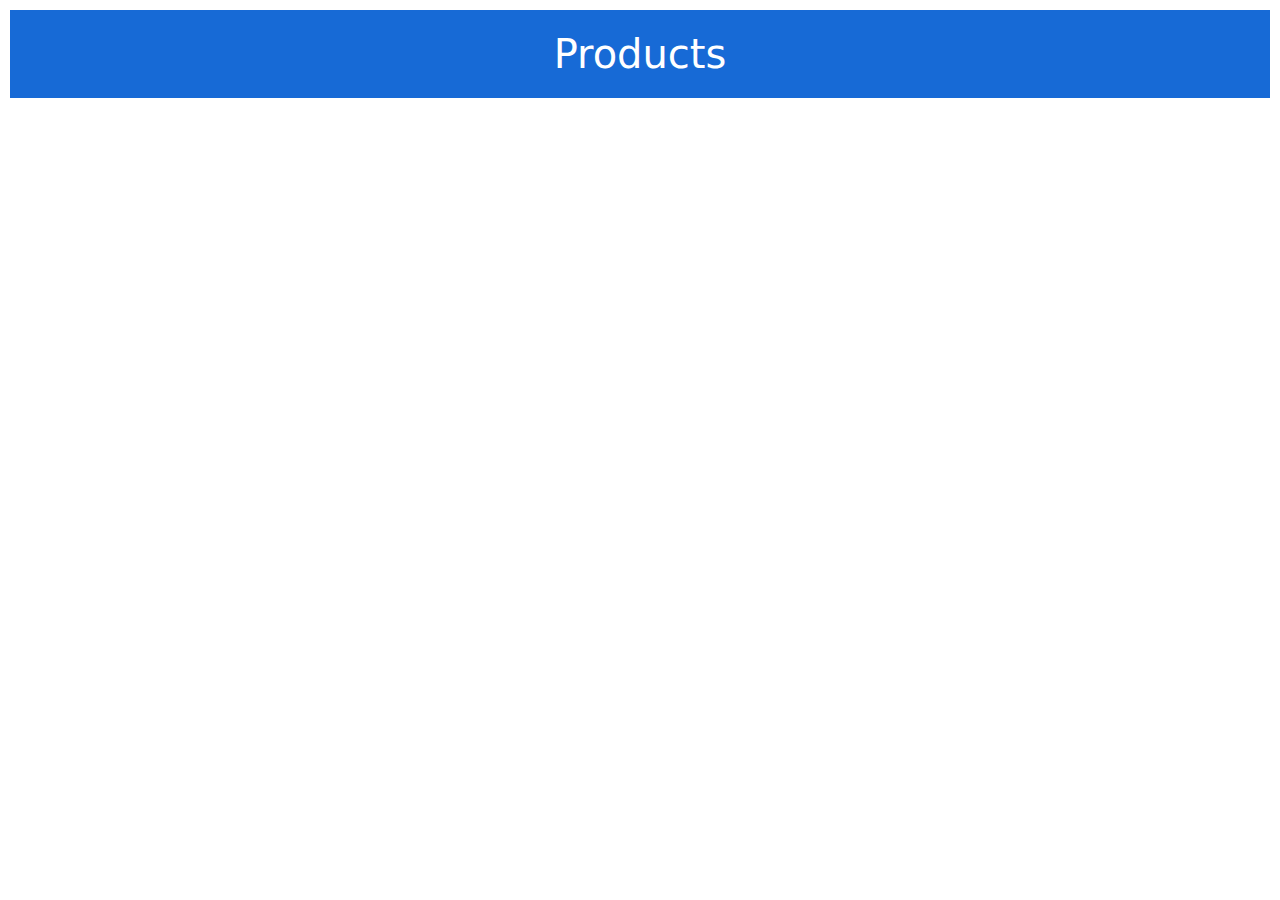
<file: API Application/index.html>
<!DOCTYPE html>
<html lang="en">
<head>
    <meta charset="UTF-8">
    <meta name="viewport" content="width=device-width, initial-scale=1.0">
    <link rel="stylesheet" href="./assets/css/bootstrap.min.css">
    <link rel="stylesheet" href="./assets/css/index.css">
   
    <title>Document</title>
</head>
<body>
    <h1>Products</h1>
    
    <div id="demo" class="container ">
        
    </div>
    <script src="./assets/js/bootstrap.min.js"></script>
    <script type="module"  src="./assets/js/index.js" ></script>
</body>
</html>
</file>
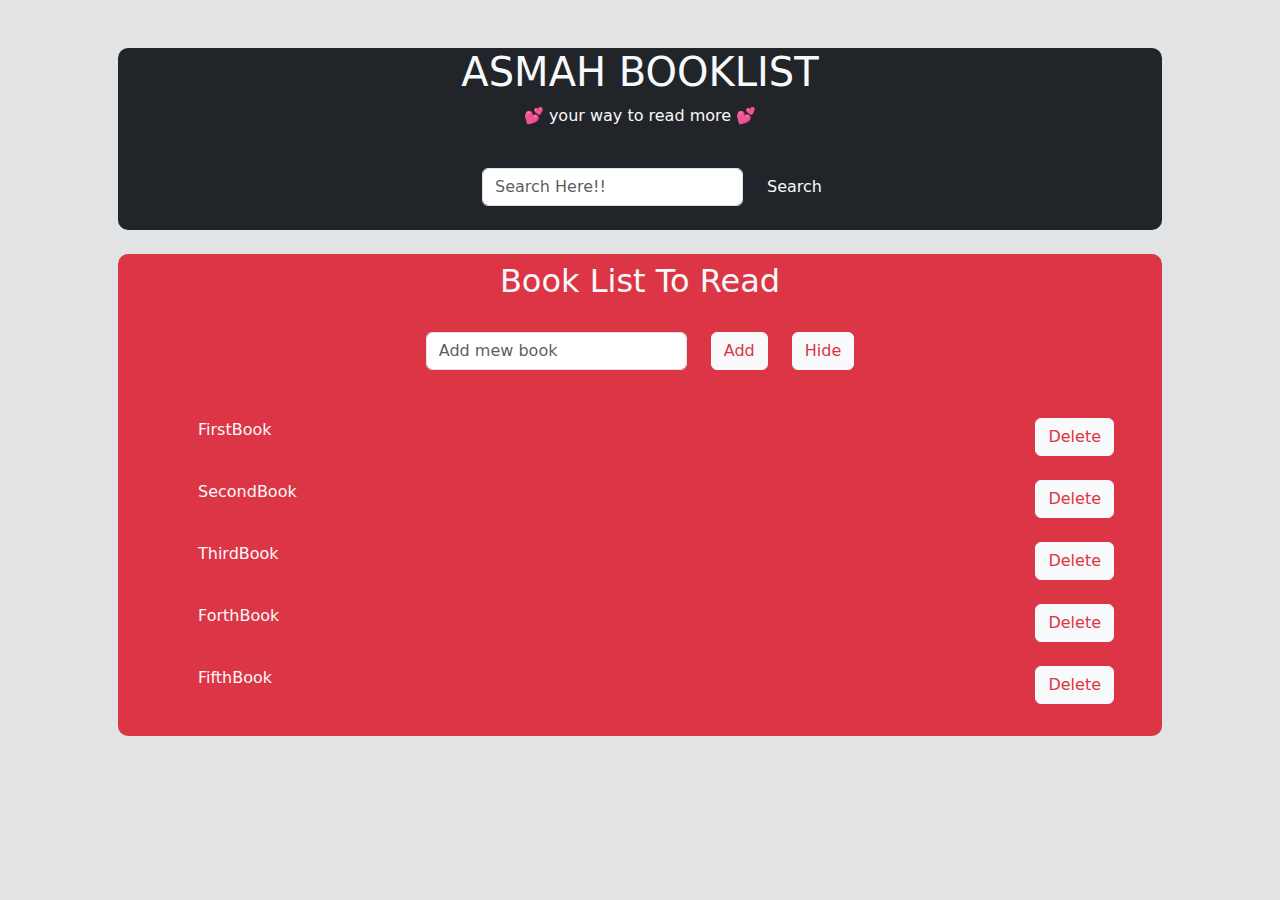
<file: BookApp/index.html>
<!DOCTYPE html>
<html lang="en">

<head>
    <meta charset="UTF-8">
    <meta name="viewport" content="width=device-width, initial-scale=1.0">
    <link rel="stylesheet" href="./assets/css/bootstrap.min.css">
    <link rel="stylesheet" href="./assets/css/index.css">
    <title>BookApp</title>
</head>

<body class="bg-secondary-subtle">
    <div class="container my-5 text-light px-5">
        <div class=" d-flex flex-column bg-dark align-content-center box justify-content-center">
            <h1 class="text-uppercase"> Asmah BookList</h1>
            <p>💕 your way to read more 💕</p>
            <div class="d-flex align-items-center justify-content-center">
                <input type="text" id="search" placeholder="Search Here!!" class="form-control w-25 m-4">
                <label for="search" class="form-lable">Search</label>
            </div>
        </div>

        <div class="bg-danger box my-4 py-2">
            <h2>Book List To Read</h2>
            <div class="d-flex align-items-center justify-content-center">
                <input type="text" id="bookname" class="form-control w-25 m-4" placeholder="Add mew book">
                <span id="add" class="btn btn-light text-danger">Add</span>
                <button id="hide" class="btn btn-light text-danger mx-4">Hide</button>
            </div>

            <ul id="booklist" class=" mx-5">
                <li class="my-4">
                    <span>FirstBook</span>
                    <button class="btn btn-light text-danger dlt">Delete</button>
                </li>
                <li class="my-4">
                    <span>SecondBook</span>
                    <button class="btn btn-light text-danger dlt">Delete</button>
                </li>
                <li class="my-4">
                    <span>ThirdBook</span>
                    <button class="btn btn-light text-danger dlt">Delete</button>
                </li>
                <li class="my-4">
                    <span>ForthBook</span>
                    <button class="btn btn-light text-danger dlt">Delete</button>
                </li>
                <li class="my-4">
                    <span>FifthBook </span>
                    <button class="btn btn-light text-danger dlt">Delete</button>
                </li>
            </ul>
        </div>
    </div>

    <script src="./assets/js/bootstrap.min.js"></script>
    <script src="./assets/js/index.js"></script>
</body>

</html>
</file>
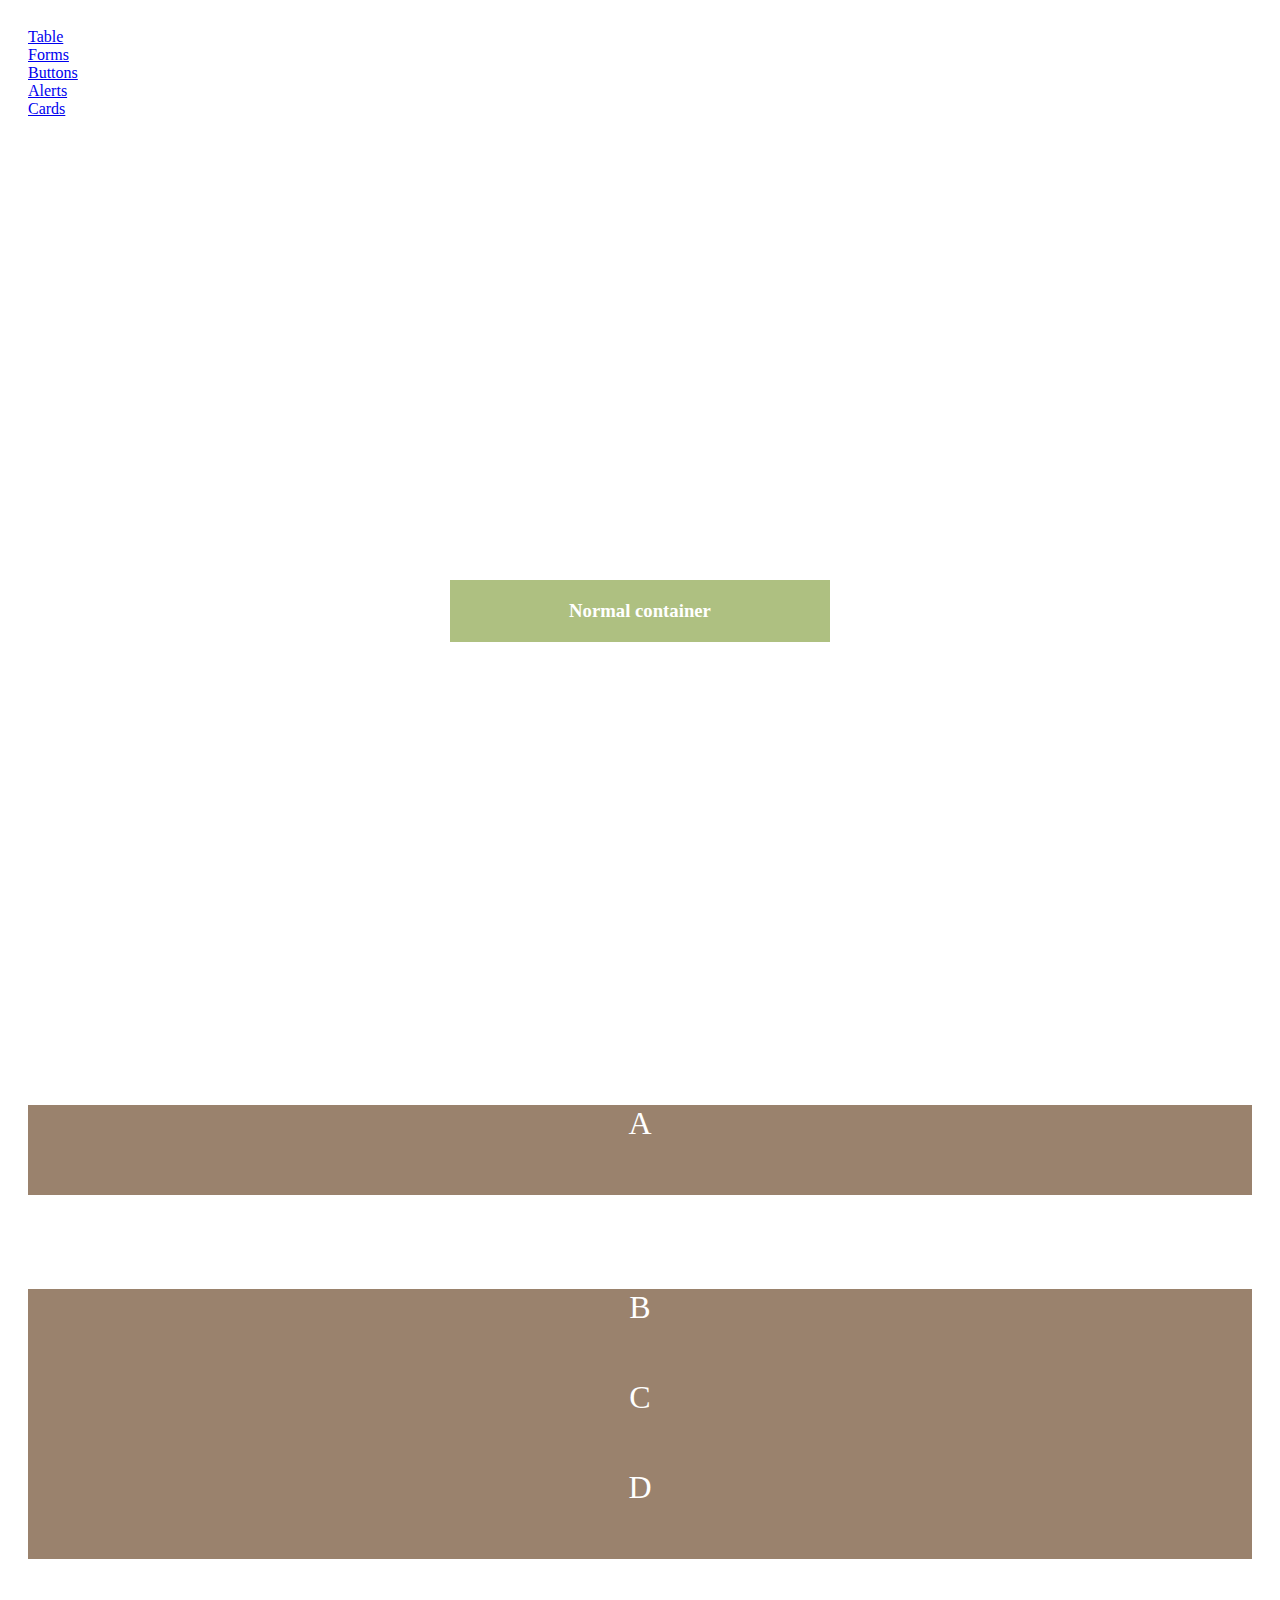
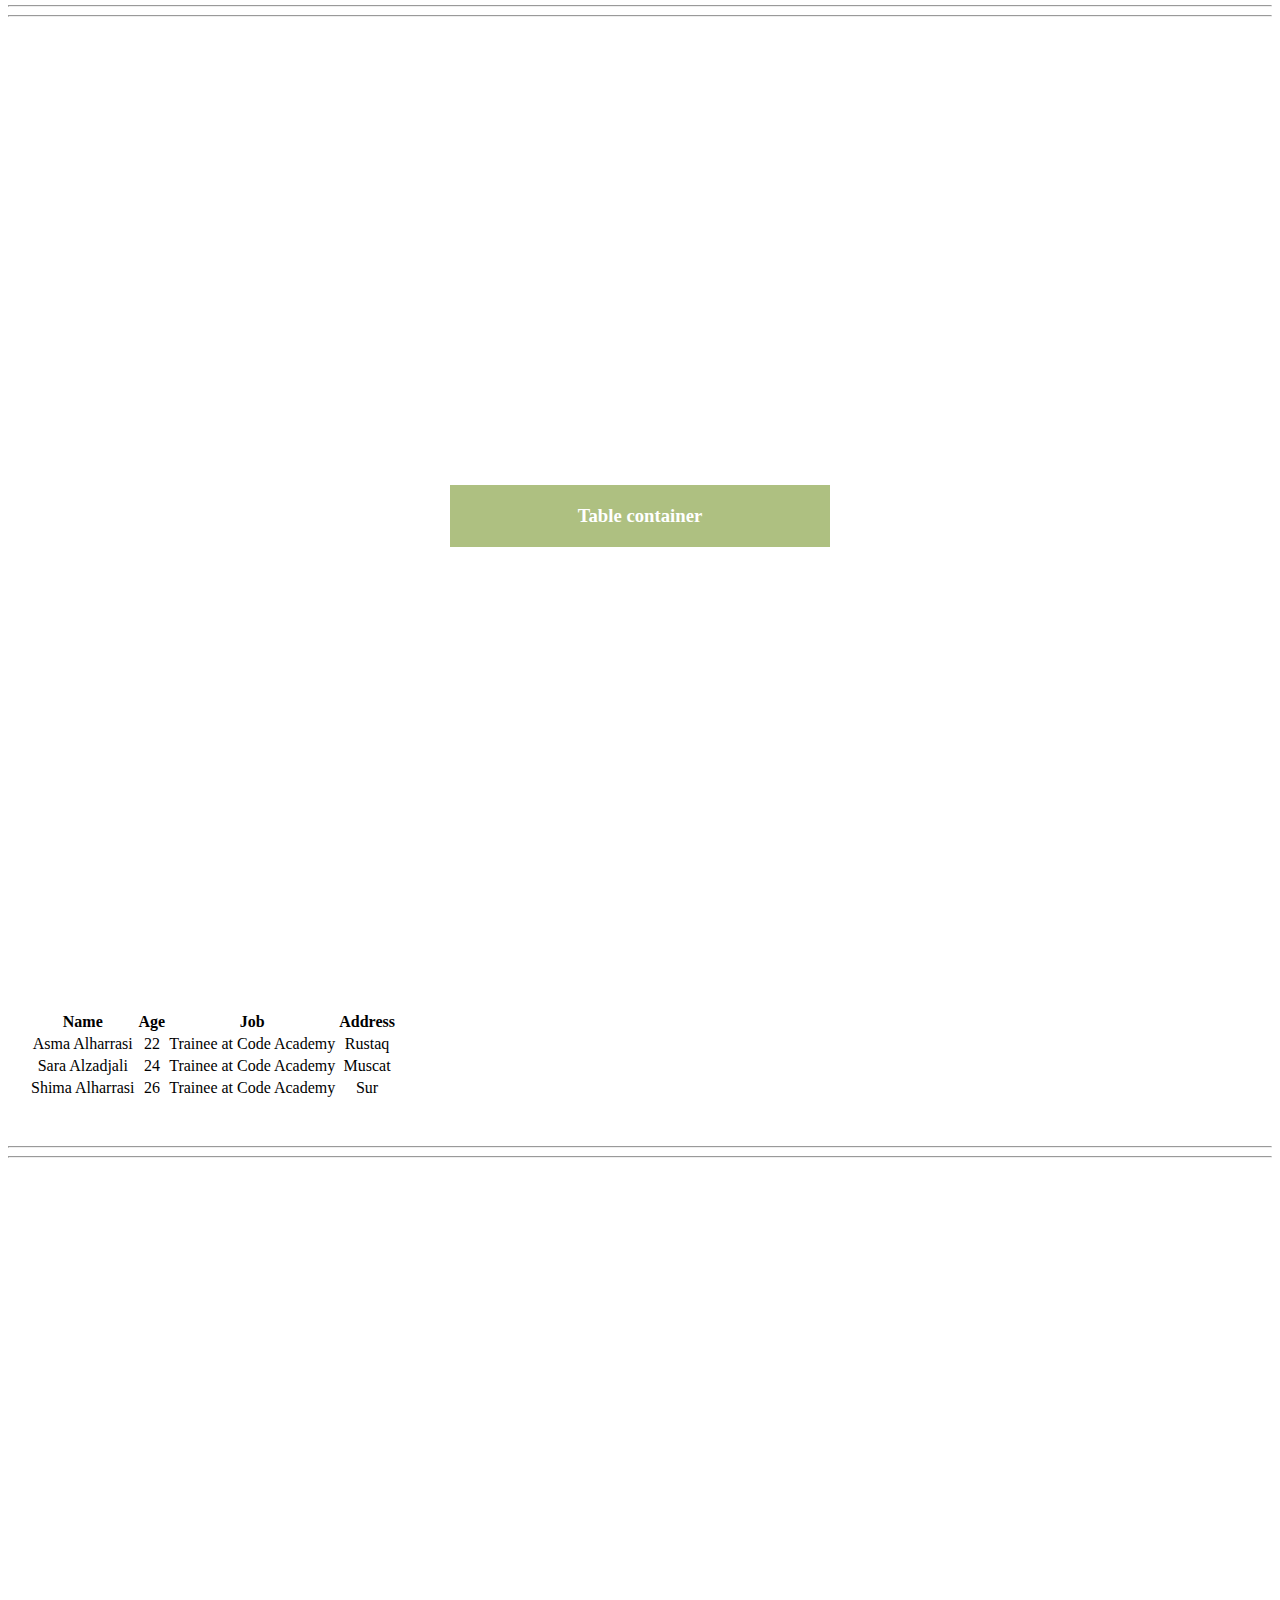
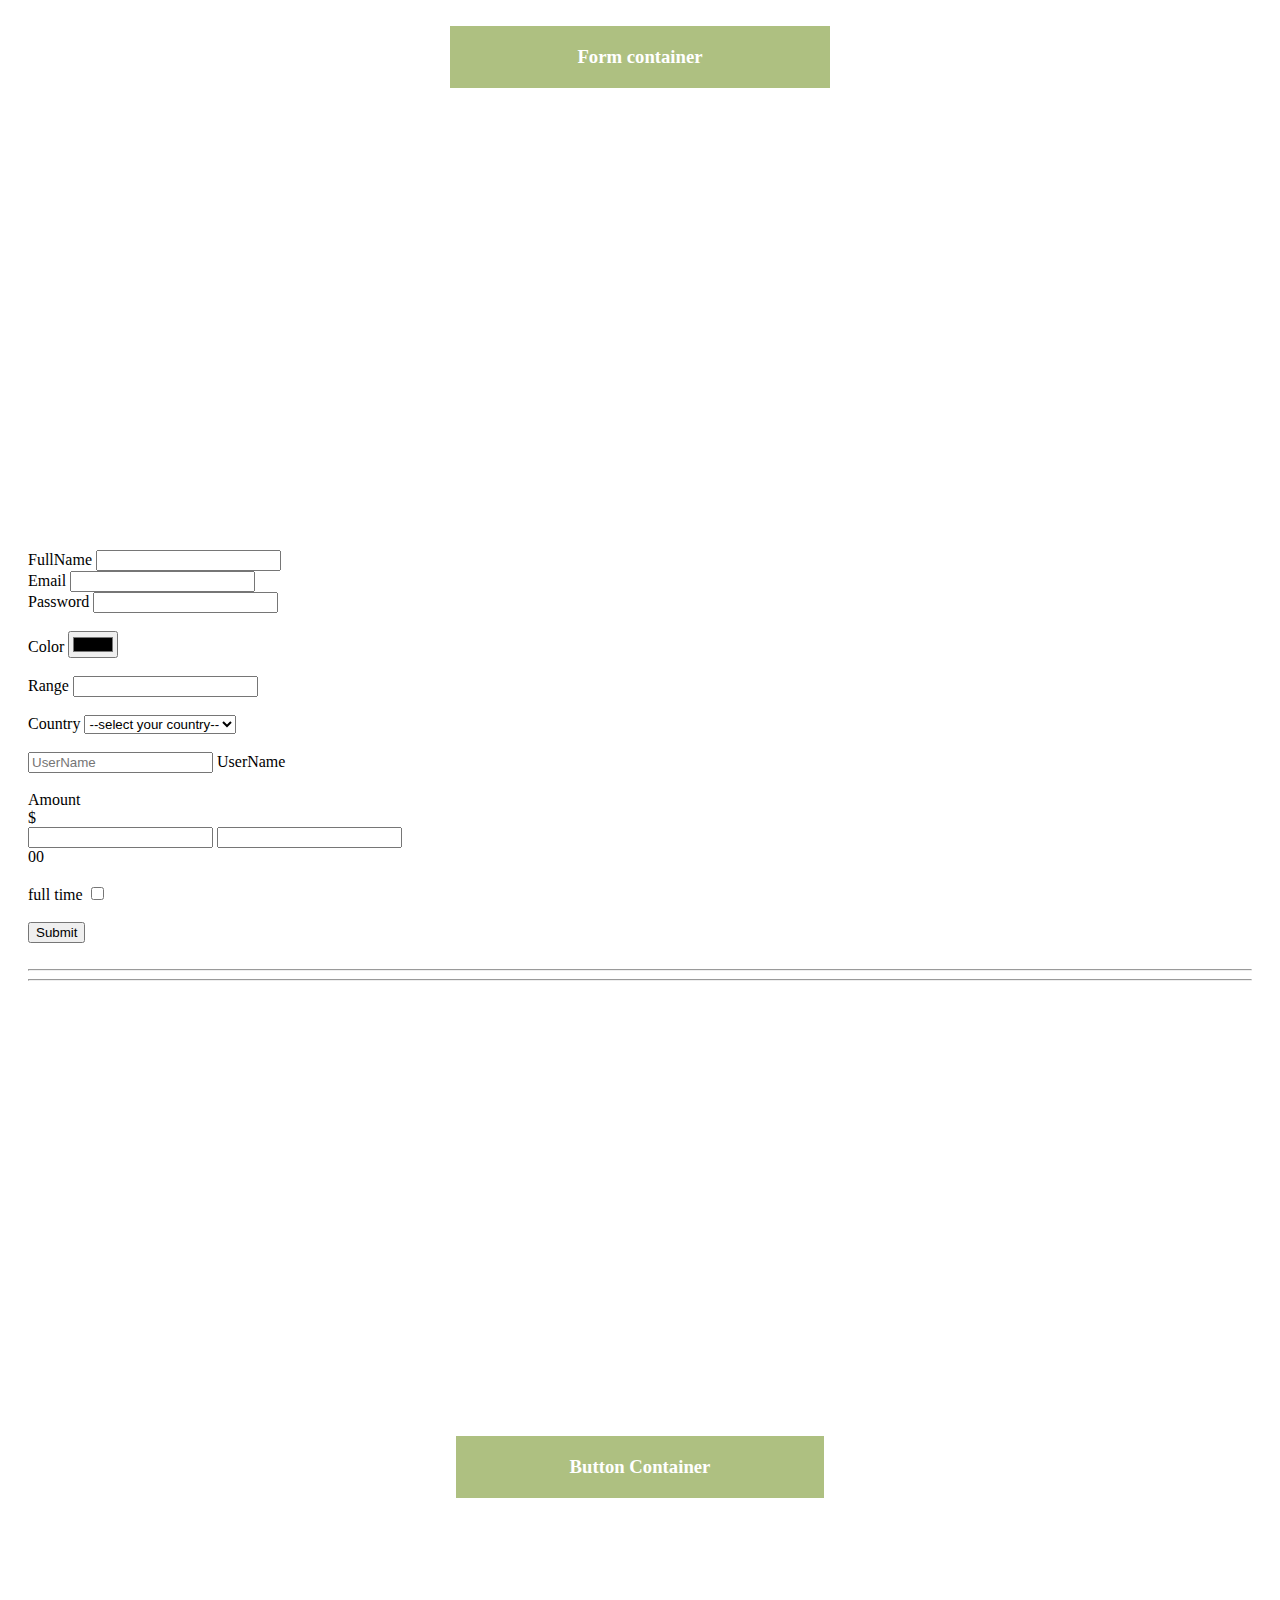
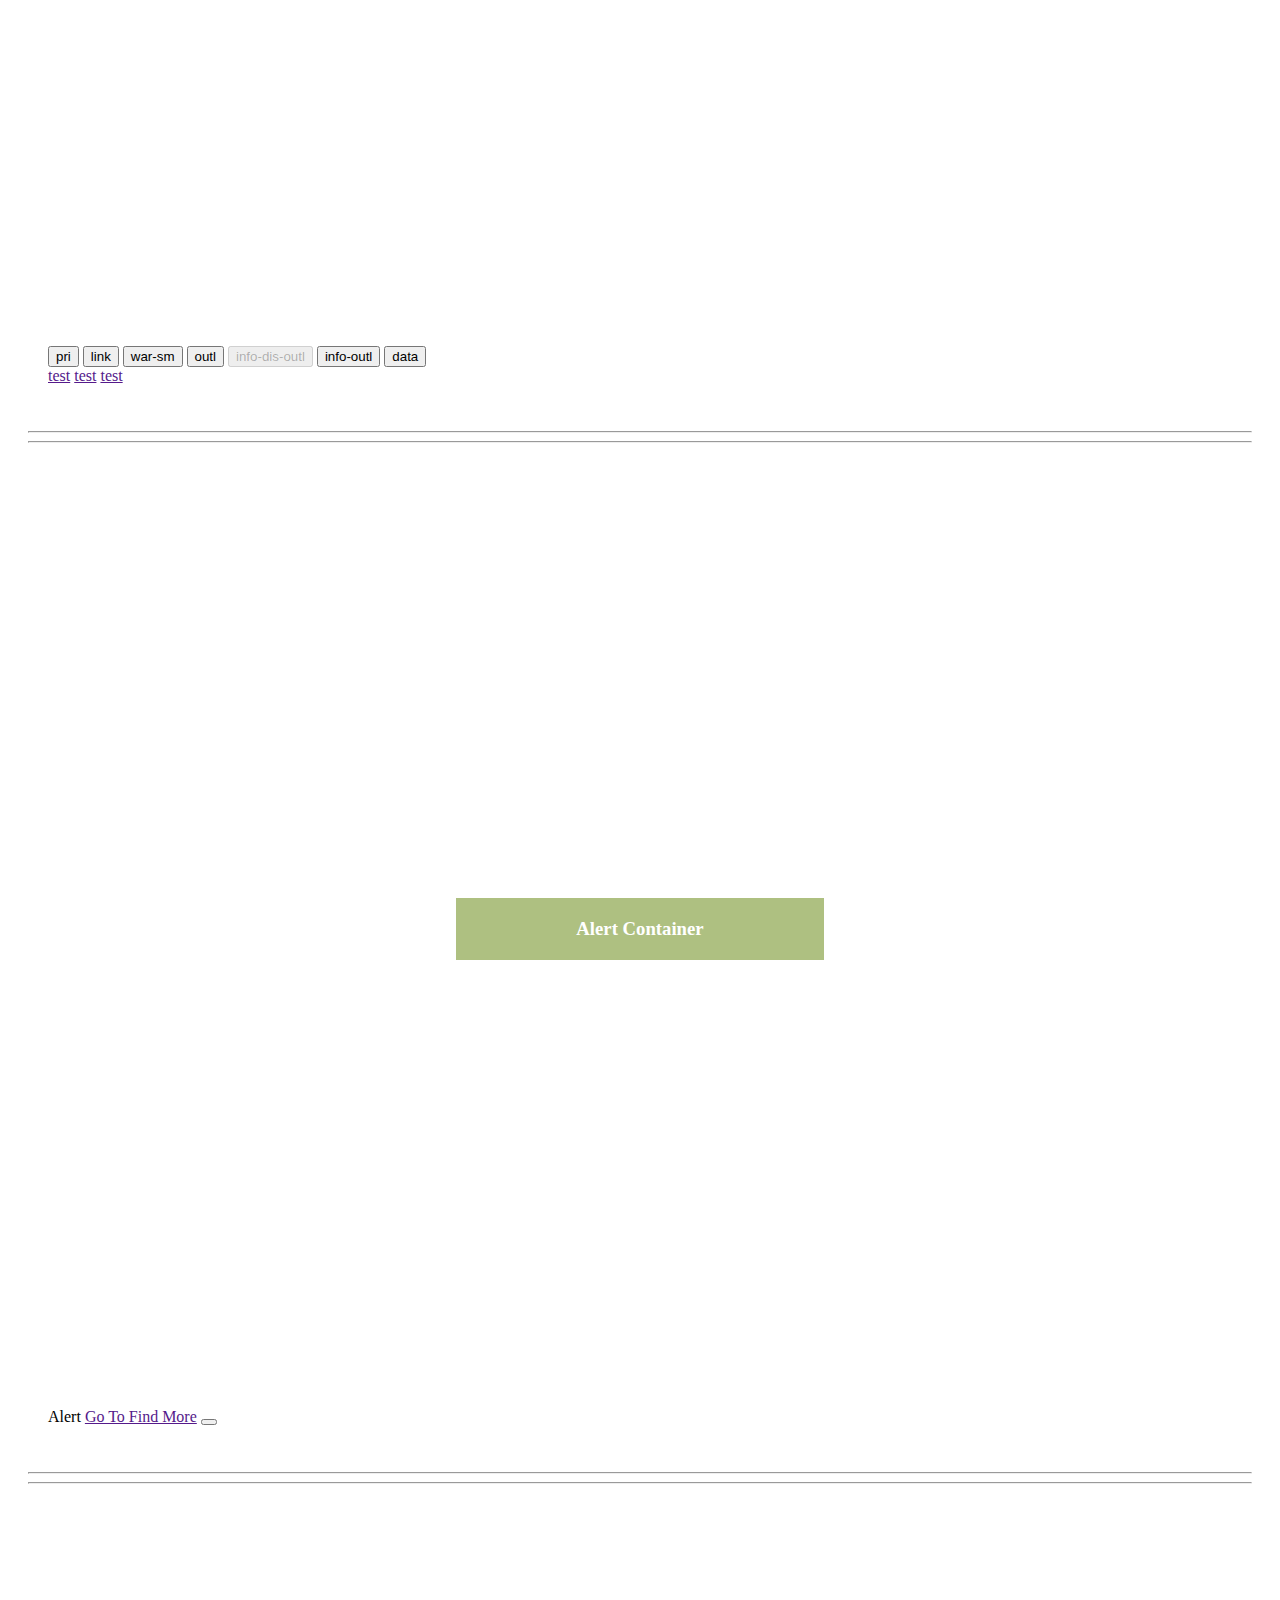
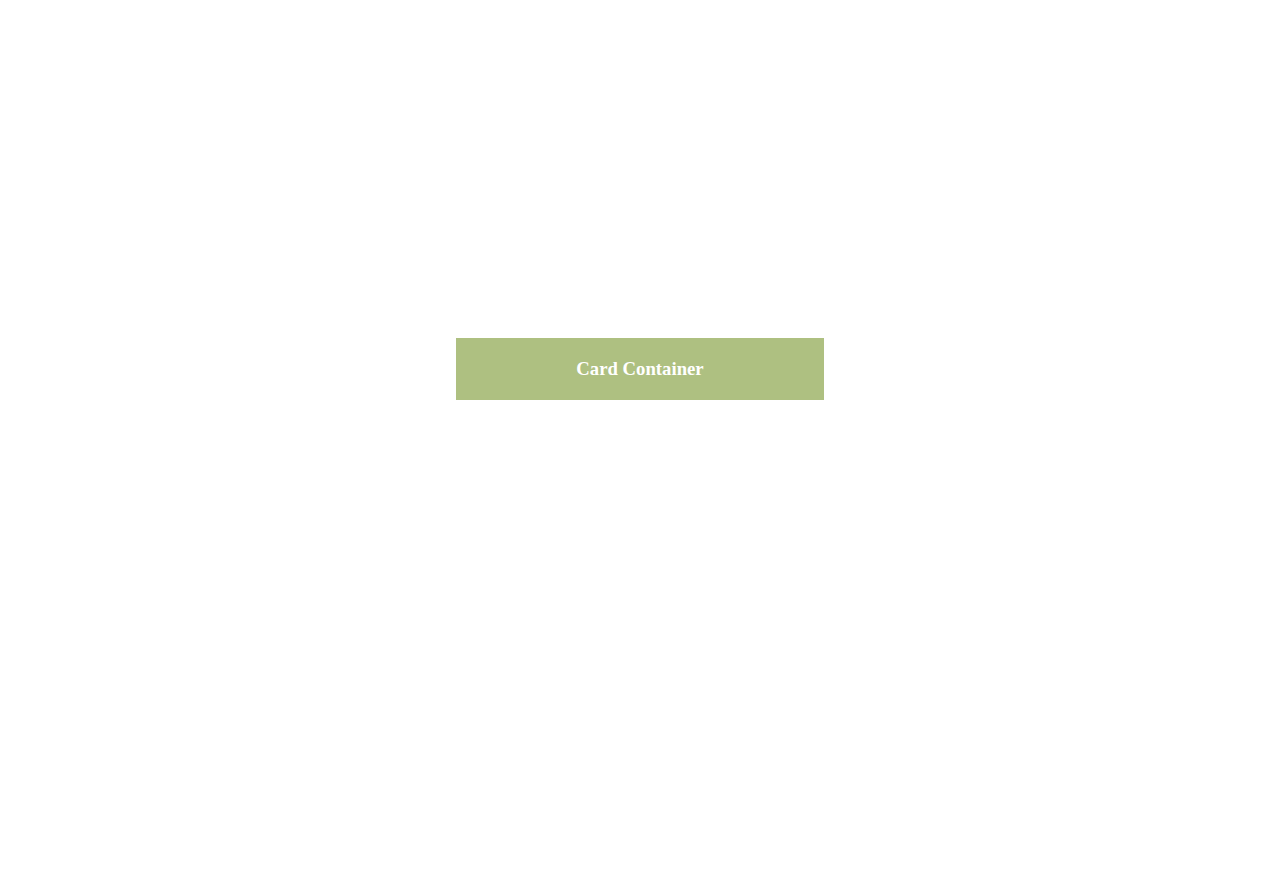
<file: bootstrap practis/index.html>
<!DOCTYPE html>
<html lang="en">

<head>
    <meta charset="UTF-8">
    <meta name="viewport" content="width=device-width, initial-scale=1.0">
    <link rel="stylesheet" href="./assest/css/index.css">
    <link rel="stylesheet" href="https://cdn.jsdelivr.net/npm/bootstrap@5.3.0/dist/css/bootstrap.min.css"
        rel="stylesheet" integrity="sha384-9ndCyUaIbzAi2FUVXJi0CjmCapSmO7SnpJef0486qhLnuZ2cdeRhO02iuK6FUUVM"
        crossorigin="anonymous">
    <title>Pootstrab Practis</title>
</head>

<body>
    <!-------------------- griding ----------------------->

    <div class="container">
        <div class="row">
            <div class="col-1">
                <a href="#Tablecontainer" class="btn btn-secondary">Table</a>
            </div>
            <div class="col-1">
                <a href="#Formcontainer" class="btn btn-danger">Forms</a>
            </div>
            <div class="col-1">
                <a href="#Buttoncontainer" class="btn btn-primary">Buttons</a>
            </div>
            <div class="col-1">
                <a href="#Alertcontainer" class="btn btn-warning">Alerts</a>
            </div>
            <div class="col-1">
                <a href="#Cardcontainer" class="btn btn-info">Cards</a>
            </div>
        </div>
    </div>
    <h3 style="color: white;">Normal container</h3>
    <div class="container">
        <div class="row">
            <div class="col">
                <div class="box">A</div>
            </div>
        </div>
    </div>
    <br><br><br>
    <div class="container">
        <div class="row">
            <div class="col-4">
                <div class="box">B</div>
            </div>
            <div class="col-4">
                <div class="box">C</div>
            </div>
            <div class="col-4">
                <div class="box">D</div>
            </div>
        </div>
    </div>

    <br>
    <hr>
    <hr>
    <br>
    <!-------------------------Table------------------------------->

    <h3 id="Tablecontainer" style="color: white;">Table container</h3>
    <div class="container">
        <table class="table table-bordered table-striped table-hover">
            <thead>
                <tr class="table table-danger">
                    <th>Name</th>
                    <th>Age</th>
                    <th>Job</th>
                    <th>Address</th>
                </tr>
            </thead>
            <tbody>
                <tr>
                    <td>Asma Alharrasi</td>
                    <td>22</td>
                    <td>Trainee at Code Academy</td>
                    <td>Rustaq</td>
                </tr>
                <tr>
                    <td>Sara Alzadjali</td>
                    <td>24</td>
                    <td>Trainee at Code Academy</td>
                    <td>Muscat</td>
                </tr>
                <tr>
                    <td>Shima Alharrasi</td>
                    <td>26</td>
                    <td>Trainee at Code Academy</td>
                    <td>Sur</td>
                </tr>
            </tbody>
            <tfoot>

            </tfoot>

        </table>
    </div>

    <br>
    <hr>
    <hr><br>

    <!-------------------------Form------------------------------->

    <h3 id= "Formcontainer" style="color: white;">Form container</h3>
    <form>
        <div class="container">
            <div class="row-1">

                <div class="col-4">
                    <label for="Name" class="form-label">FullName</label>
                    <input type="text" id="Name" class="form-control">
                </div>

                <div class="col-4">
                    <label for="email" class="form-label">Email</label>
                    <input type="email" id="email" class="form-control">
                </div>

                <div class="col-4">
                    <label for="password" class="form-label">Password</label>
                    <input type="password" id="password" class="form-control">
                </div>
            </div>
            <br>

            <div class="row-1">

                <div class="col-4">
                    <label for="color" class="form-label">Color</label>
                    <input type="color" id="color" class="form-control form-color">
                </div>
                <br>
                <div class="col-4">
                    <label for="number" class="form-label">Range</label>
                    <input type="number" class="form-control form-range">
                </div>
                <br>
                <div class="col-4">
                    <label for="country">Country</label>
                    <select name="country" id="country" class="form-select">
                        <option value="">--select your country--</option>
                        <option value="OM">OM</option>
                        <option value="UAE">UAE</option>
                        <option value="SAU">SUA</option>
                        <option value="KW">KW</option>
                        <option value="QA">QA</option>
                        <option value="BA">BA</option>
                    </select>
                </div>

                <div class="row-1">
                    <br>
                    <div class="col-4">
                        <div class="form-floating">
                            <input type="text" id="username" placeholder="UserName" class="form-control">
                            <label for="username" class="form-label">UserName</label>
                        </div>
                    </div>

                    <br>
                    <div class="col-4">
                        <label for="amount">Amount</label>
                        <div class="input-group">
                            <div class="input-group-text">$</div>
                            <input id="amount" type="number" class="form-control">
                            <input id="amount" type="number" class="form-control">
                            <div class="input-group-text">00</div>
                        </div>

                    </div>
                    <br>
                    <div class="col-4">
                        <label for="job" class="form-check-label"> full time </label>
                        <input name="job" id="job" type="checkbox" class="form-check-input form-switch" role="switch">
                        <br><br>
                        <input type="submit">
                    </div>
                </div>

            </div>
    </form>

    <br>
    <hr>
    <hr>
    <br>

    <!-------------------------Button------------------------------->

    <h3 id=Buttoncontainer style="color: white;">Button Container</h3>
    <div class="container">
        
            <button class="btn btn-primary">pri</button>
            <button class="btn btn-link">link</button>
            <button class="btn btn-warning btn-sm">war-sm</button>
            <button class="btn btn-outline">outl</button>
            <button class="btn btn-outline-info" disabled>info-dis-outl</button>
            <button class="btn btn-outline-info">info-outl</button>
            <button class="btn btn-success" data-bs-toggle="button">data</button>

            <div class="btn-group">
                <a href="" class="btn btn-outline-primary"> test</a>
                <a href="" class="btn btn-outline-primary"> test</a>
                <a href="" class="btn btn-outline-primary"> test</a>
            </div>

    </div>

<br><hr><hr><br>

    <!-------------------------Alert------------------------------->

    <h3 id="Alertcontainer" style="color: white;">Alert Container</h3>
    <div class="container">
        <div class="alert alert-success alert-dismissible fade show ">Alert
            <a href="" class="alert-lnik">Go To Find More</a>
            <button class="btn-close" arial-lable="close" data-bs-dismiss="alert"></button>

        </div>
    </div>

    <br><hr><hr><br>

    <!-------------------------Card------------------------------->

    <h3 id="Cardcontainer" style="color: white;">Card Container</h3>
    <div class="container">

    </div>



    <script src="https://cdn.jsdelivr.net/npm/bootstrap@5.3.0/dist/js/bootstrap.bundle.min.js"
        integrity="sha384-geWF76RCwLtnZ8qwWowPQNguL3RmwHVBC9FhGdlKrxdiJJigb/j/68SIy3Te4Bkz"
        crossorigin="anonymous"></script>

</body>

</html>
</file>
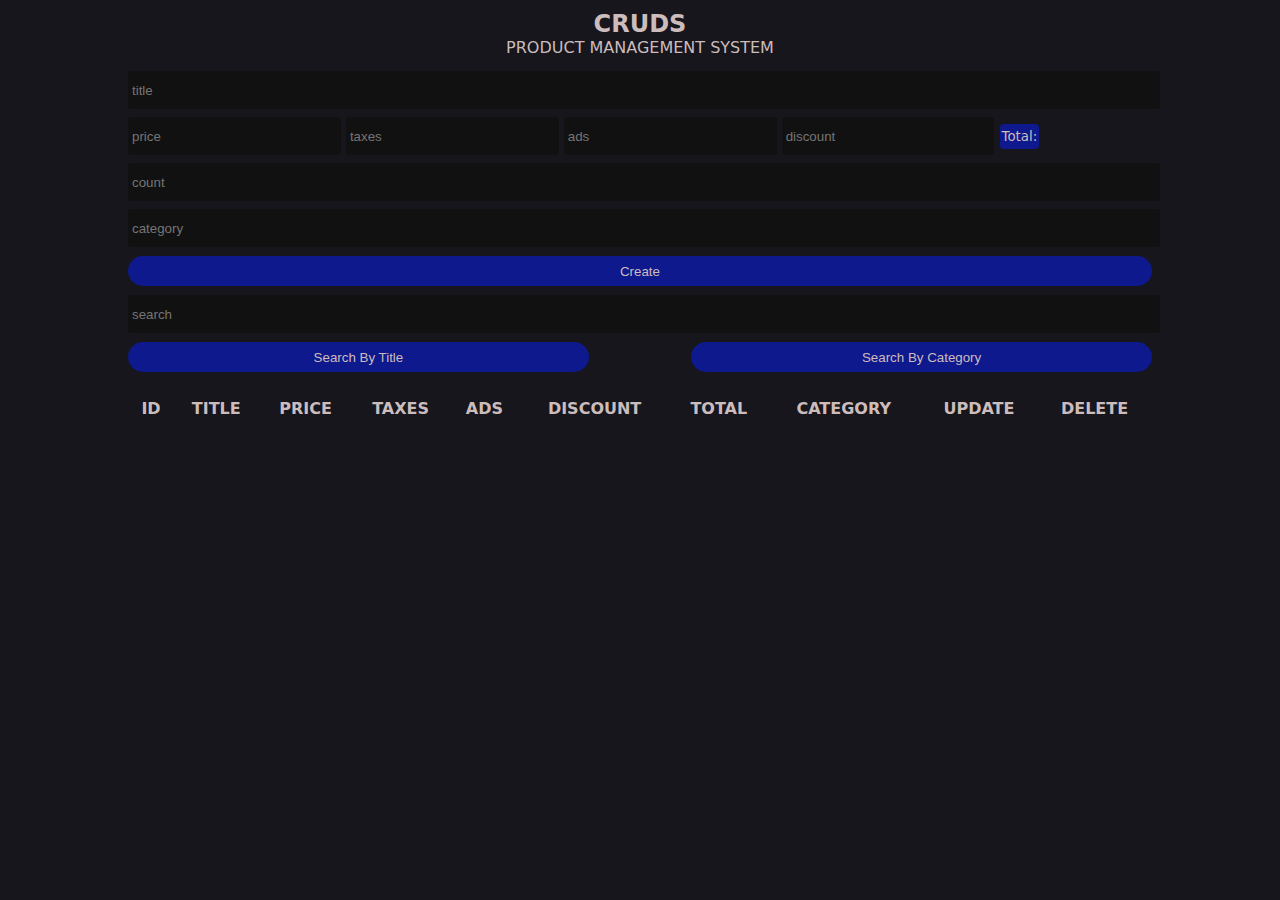
<file: CRUD system/index.html>
<!DOCTYPE html>
<html lang="en">

<head>
    <meta charset="UTF-8">
    <meta name="viewport" content="width=device-width, initial-scale=1.0">
    <link rel="stylesheet" href="./assest/css/index.css">
    <title>CRUDS</title>
</head>

<body>
    <div class="crud">
        <div class="head">
            <h2>CRUDS</h2>
            <p>PRODUCT MANAGEMENT SYSTEM</p>
        </div>


        <div class="inputs">
            <input type="text" id="title" placeholder="title">
            <div class="price">
                <input onkeyup="getTotal()" type="number" id="price" placeholder="price">
                <input onkeyup="getTotal()" type="number" id="taxes" placeholder="taxes">
                <input onkeyup="getTotal()" type="number" id="ads" placeholder="ads">
                <input onkeyup="getTotal()" type="number" id="discount" placeholder="discount">
                <small id="total"></small>
            </div>
            <input type="number" id="count" placeholder="count">
            <input type="text" id="category" placeholder="category">
            <button id="submit">Create</button>
        </div>


        <div class="outputs">

            <input onkeyup="searchData(this.value)" type="text" id="search" placeholder="search">
            <div class="search">
                <button onclick="getSearchMood(this.id)" id="searchTitle">Search By Title</button>
                <button onclick="getSearchMood(this.id)" id="searchCategory">Search By Category</button>
            </div>
        </div>

        <div id="deleteall">

        </div>

        <table>
            <tr>
                <th>id</th>
                <th>title</th>
                <th>price</th>
                <th>taxes</th>
                <th>ads</th>
                <th>discount</th>
                <th>total</th>
                <th>category</th>
                <th>update</th>
                <th>delete</th>
            </tr>
            <tbody id="tbody">

            </tbody>
        </table>

    </div>

    <script src="./assest/js/index.js"></script>
</body>

</html>
</file>
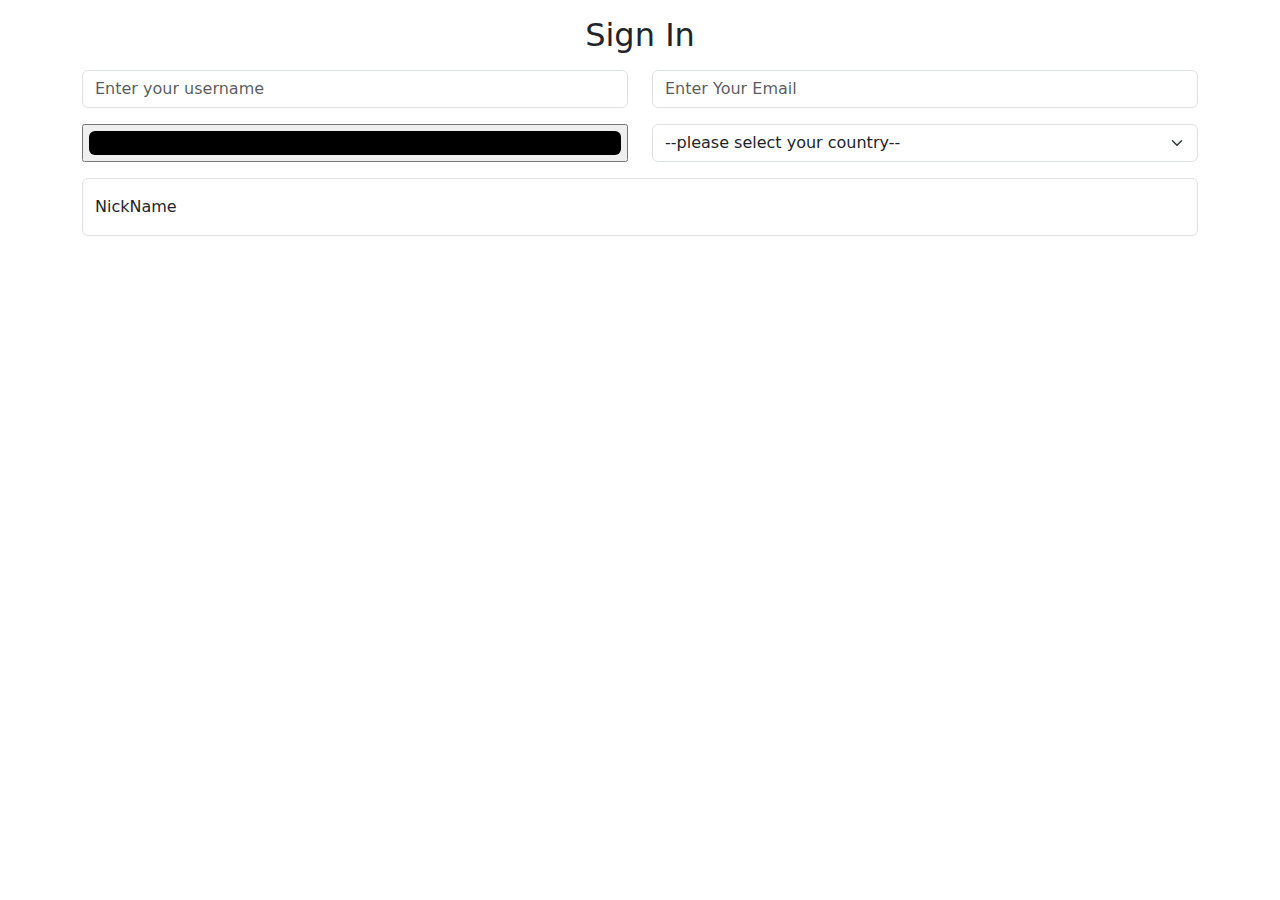
<file: FormPractice/index.html>
<!DOCTYPE html>
<html lang="en">
<head>
    <meta charset="UTF-8">
    <meta name="viewport" content="width=device-width, initial-scale=1.0">
    <link rel="stylesheet" href="./assest/css/bootstrap.min.css">
    
    <title>Document</title>
</head>
<body>

    <div class="container">
    <form> 
    <h2 class="text-center my-3" > Sign In </h2>
    <div class="row">
        <div class="col"> 
            <input type="text" class="form-control" id="username" name="UserName" placeholder="Enter your username"  >
           
        </div>
        <div class="col"> 
            <input type="email" class="form-control" id="email" name="Email" placeholder="Enter Your Email"  >
           
        </div>
    </div>
    <div class="row">
        <div class="col gy-3">
            <input type="color" class=" form-control-color w-100">
        </div>
        <div class="col gy-3">
            <select name="Country" id="Country" class="form-select">
                <option value="">--please select your country--</option>
                <option value="Oman"> Oman</option>
                <option value="UAE"> UAE</option>
                <option value="Qatar"> Qatar</option>
            </select>
        </div>
        </div>
        <div class="col my-3 form-floating ">
            <input type="nickname" class="form-control" name="nickname" placeholder="Enter your NickName">
            <label for="nickname">NickName</label>
             
        </div>
    






    </form>
    </div>


    
    <script  src="./assest/js/bootstrap.min.js"></script>
</body>
</html>
</file>
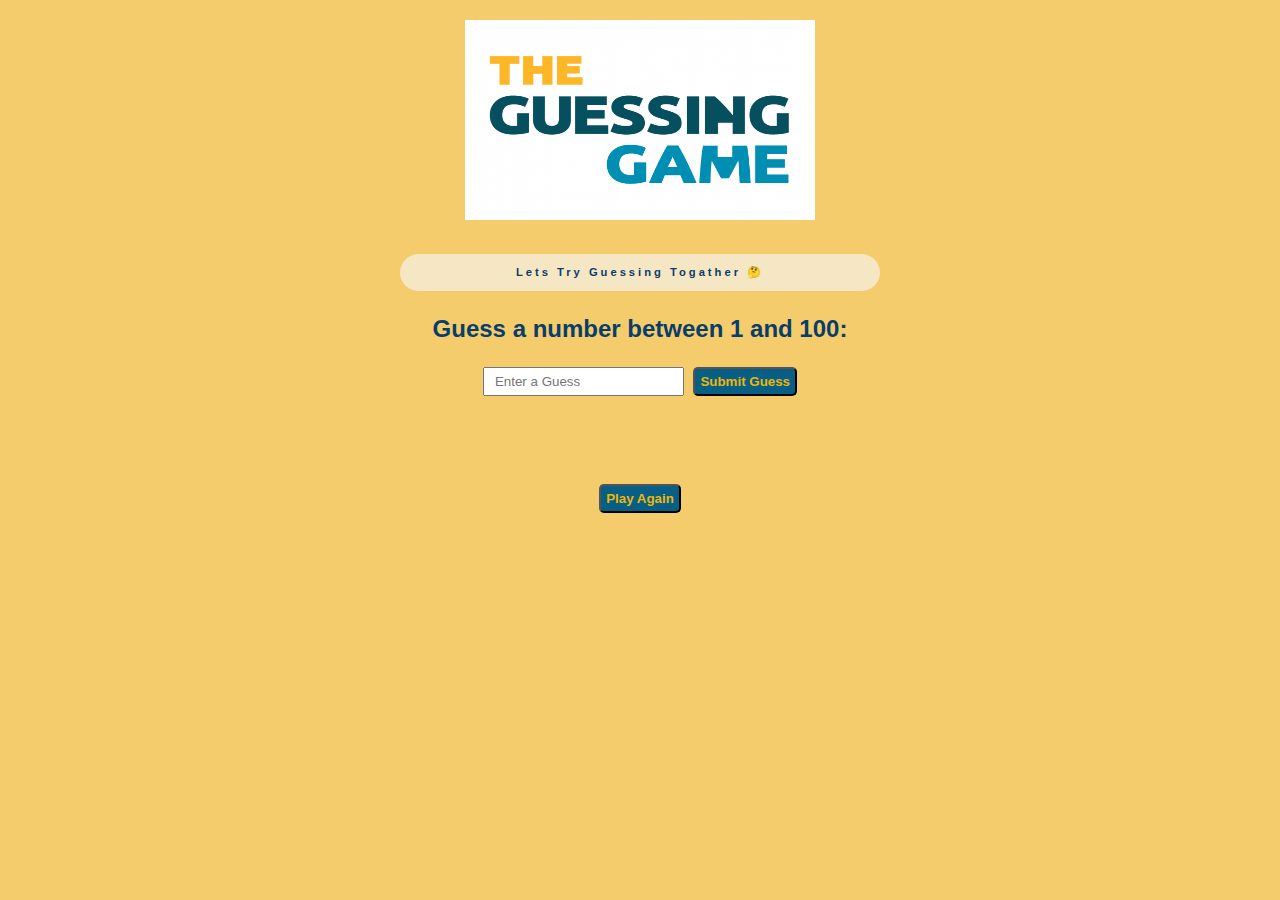
<file: Guessing Game/index.html>
<!DOCTYPE html>
<html lang="en">

<head>
    <meta charset="UTF-8">
    <meta name="viewport" content="width=device-width, initial-scale=1.0">
    <title>Guessing Game</title>

    <style>
        body {
            padding: 0;
            margin: 0;
            background-color: rgba(239, 174, 23, 0.636);
            align-items: center;
            justify-content: center;
            text-align: center;
            font-family: Verdana, Geneva, Tahoma, sans-serif;
            color: rgb(9, 61, 106);
            box-sizing: border-box;
        }

        /* h1 {
            background: #5c0f1c;
            padding: 20px;
            border-radius: 20px;
            margin: 20px 400px;
        } */

        h4 {

            background-color: #f5f5f5a6;
            padding: 12px;
            font-size: .7em;
            border-radius: 20px;
            letter-spacing: 3px;
            margin: 10px 400px;
            font-weight: 600;
        }

        p {
            text-align: center;
            font-size: 1.5em;
            justify-content: center;
            font-weight: 600;
        }

        input {
            padding: 5px 10px;
            margin-bottom: 10px;
            margin-right: 5px;
        }

        button {
            border-radius: 5px;
            background-color: #075f85;
            color: rgb(239, 181, 8);
            padding: 5px;
            font-weight: 600;


        }

        button:hover {
            background-color: #0f455c;
            transform: scale(1.1);
            transition: .5s;
        }

        img {
            height: 200px;
            width: 350px;
            margin: 20px 0;
        }
    </style>
</head>

<body>
    <img src="./img1.png" alt="guessing game">

    <h4>Lets Try Guessing Togather 🤔</h4>
    <p>Guess a number between 1 and 100:</p>

    <input type="number" id="userGuess" placeholder="Enter a Guess">
    <button onclick="checkGuess()">Submit Guess</button>
    <p id="result"></p>
    <br><br><br>
    <button onclick="resetGame()">Play Again</button>

    <script>

        const targetNumber = Math.floor(Math.random() * 100) + 1;

        let attempts = 0;

        function checkGuess() {

            const userGuess = parseInt(document.getElementById("userGuess").value);

            if (userGuess === targetNumber) {
                attempts++;
                displayResult(`Correct! Congratulations, you guessed it right in ${attempts} attempts.`);
            } else {

                attempts++;
                const hint = userGuess > targetNumber ? "Guess lower." : "Guess higher.";
                displayResult(`Wrong guess. Try again! ${hint}`);
            }
        }

        function displayResult(message) {

            document.getElementById("result").innerText = message;
        }

        function resetGame() {
            randomNumber = null;
            attempts = 0;
            document.getElementById('userGuess').value = '';
            document.getElementById('result').textContent = '';
        }
    </script>
</body>

</html>
</file>
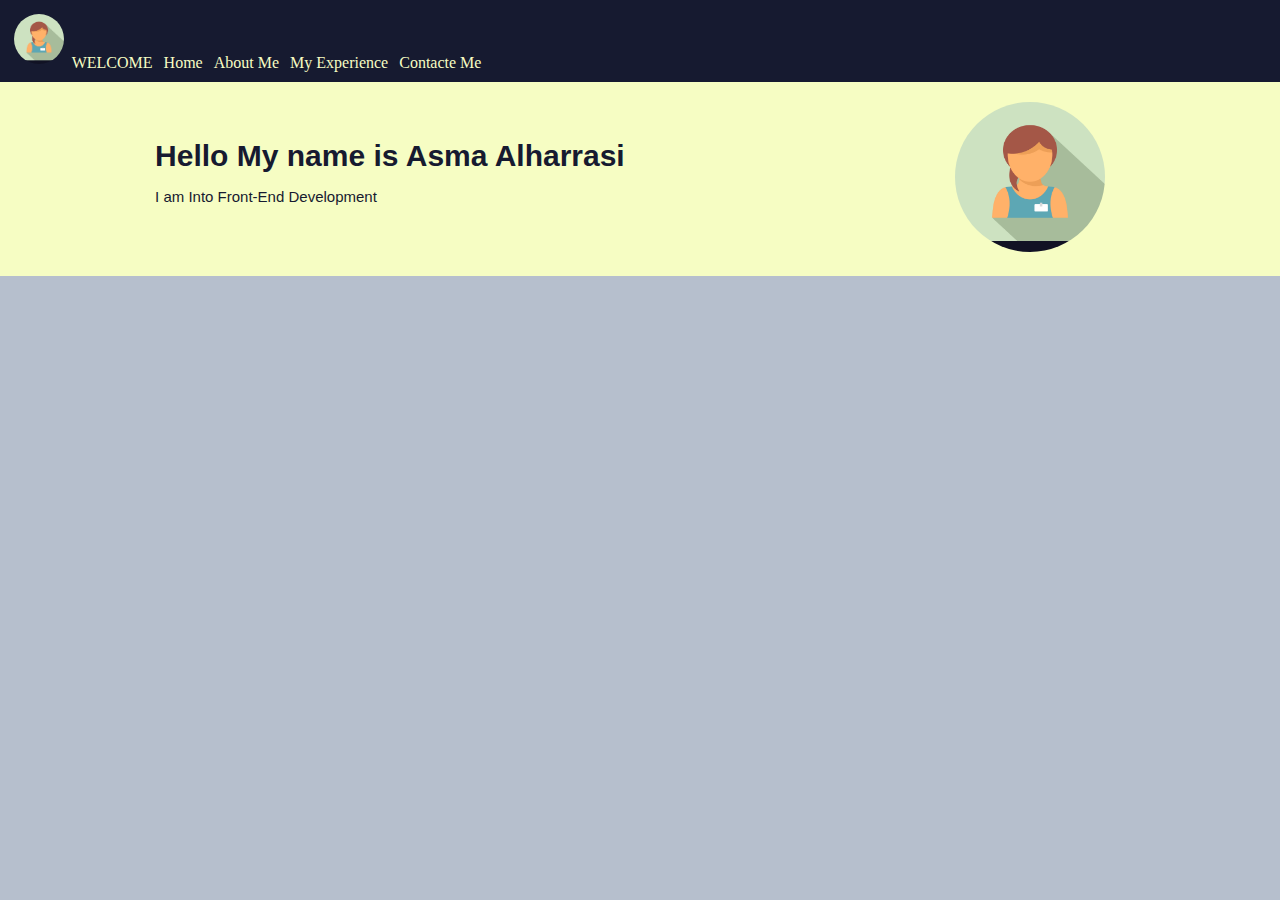
<file: Portfolio Header/Index.html>
<!DOCTYPE html>
<html lang="en">
<head>
    <meta charset="UTF-8">
    <meta name="viewport" content="width=device-width, initial-scale=1.0">
    <link rel="stylesheet" href="asset/css/index.css">
    <title>Document</title>
</head>
<body>

    <div class="sec-1"> 
        <img src="images/person.jpg" alt="logo">
        WELCOME
        
            <a href="" class="nav">Home</a>
            <a href="" class="nav">About Me</a>
            <a href="" class="nav">My Experience</a>
            <a href="" class="nav">Contacte Me</a>
       
    </div>
    <div class="sec-2">
        <div class="sec-2-flex">
            <div class="txt-main"> <b>Hello My name is Asma Alharrasi</b>
                <p> I am Into Front-End Development</p>
            </div>
            <div> <img src="images/person.jpg" alt="personal-photo"></div>
        </div>
    
    </div>


    
</body>
</html>
</file>
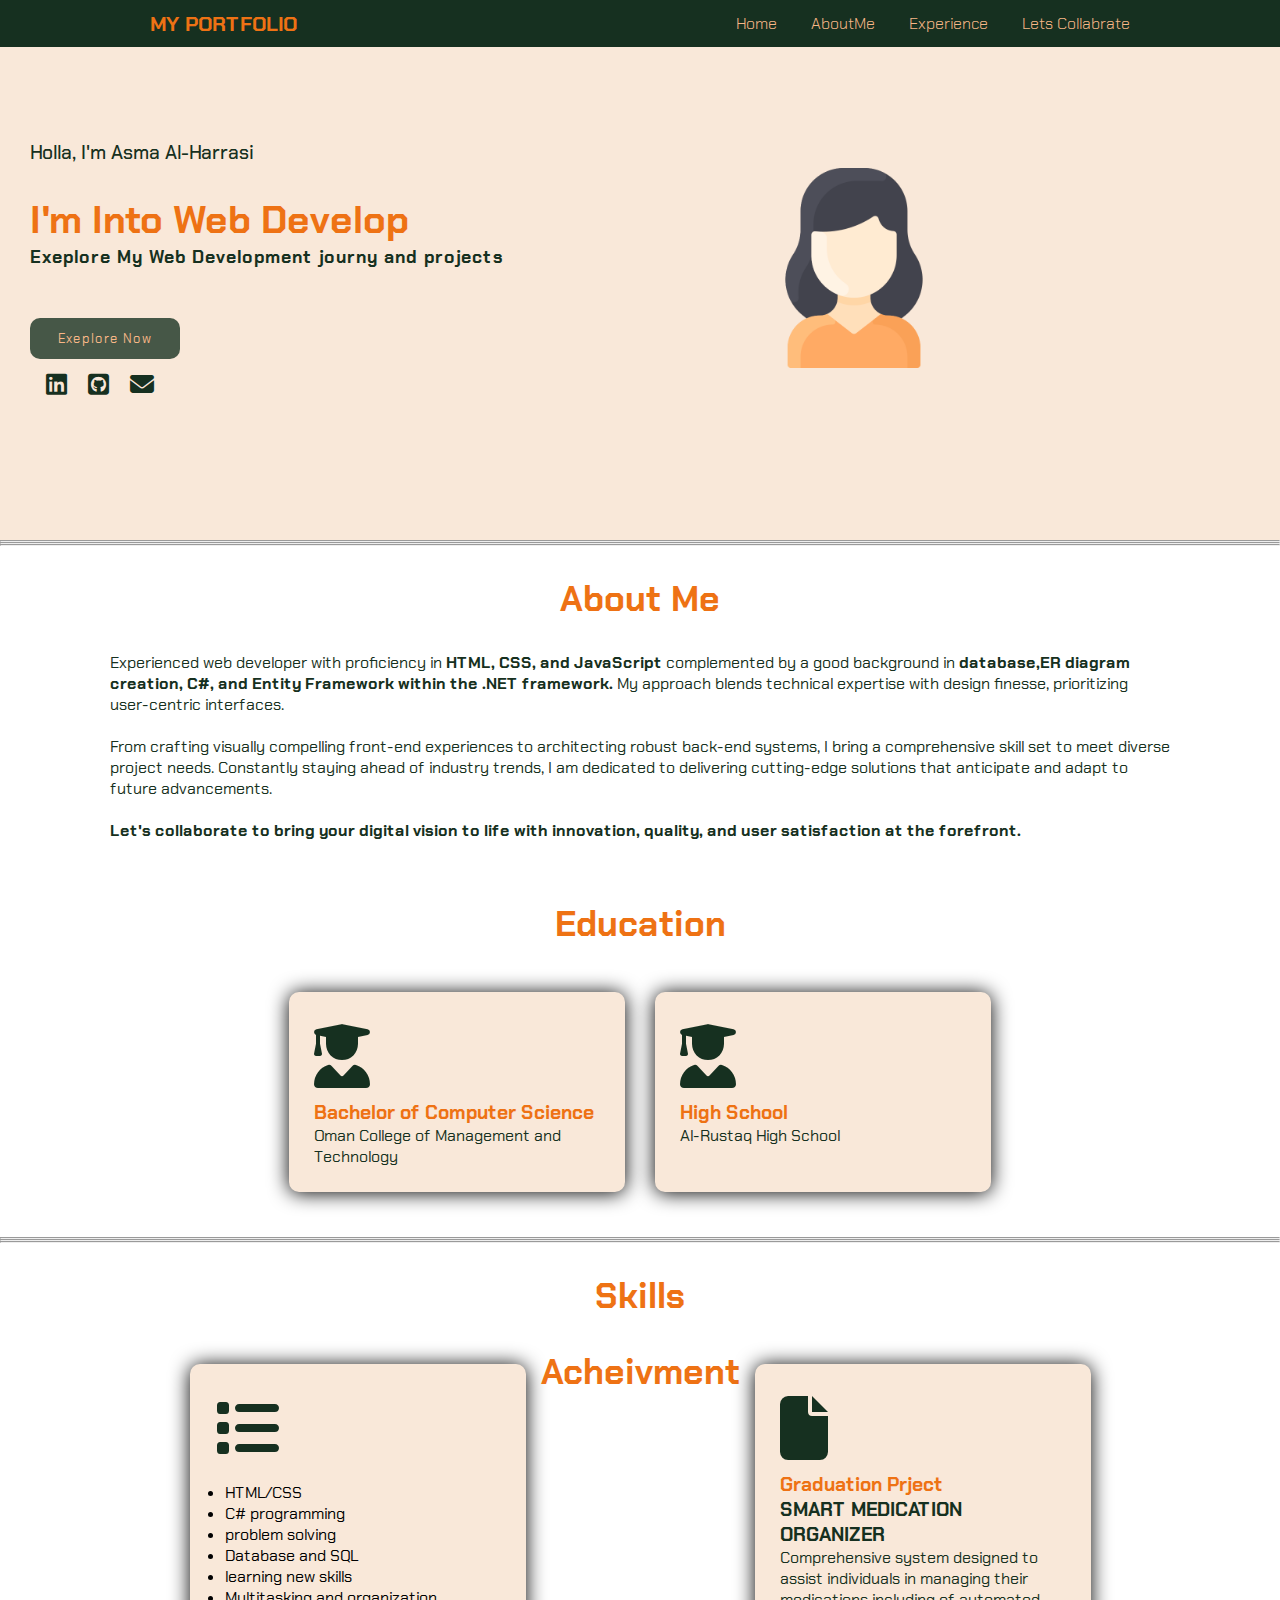
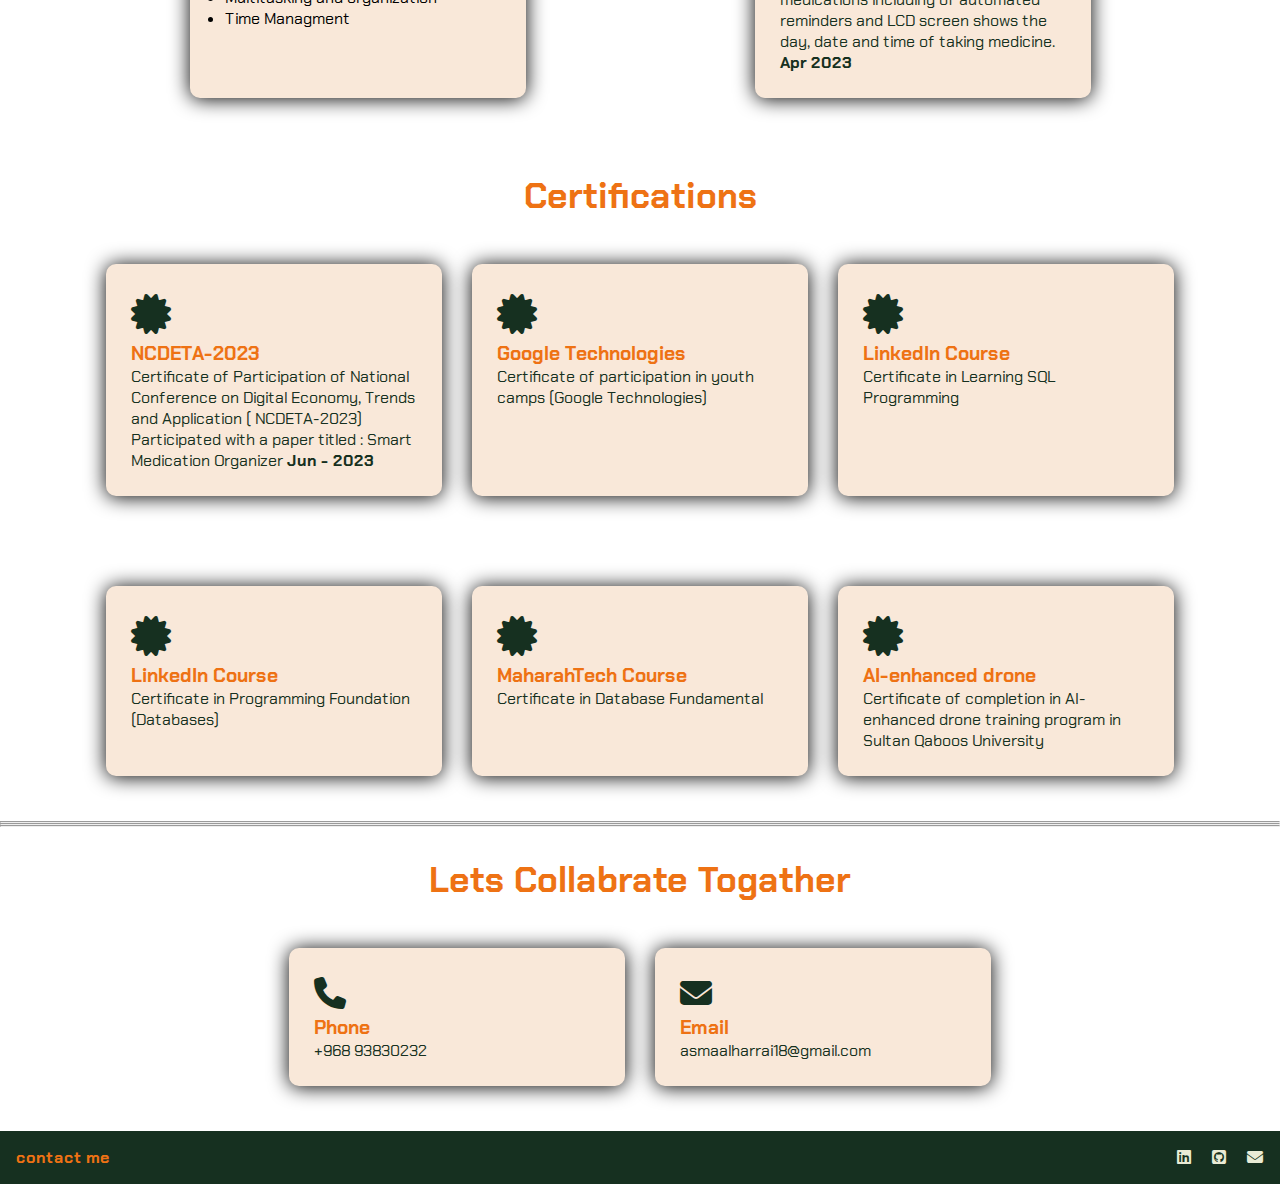
<file: Portfolio with CSS/index.html>
<!DOCTYPE html>
<html lang="en">

<head>
    <meta charset="UTF-8">
    <meta name="viewport" content="width=device-width, initial-scale=1.0">
    <link rel="stylesheet" href="https://cdnjs.cloudflare.com/ajax/libs/font-awesome/6.4.2/css/all.min.css">
    <link rel="stylesheet" href="./assest/css/index.css">
    <title>MyPortfolio</title>
</head>

<body>
    <header>
        <a href="#" class="logo">My Portfolio</a>
        <nav class="navigation">
            <a href="#main">Home</a>
            <a href="#aboutme">AboutMe</a>
            <a href="#skills">Experience</a>
            <a href="#contect">Lets Collabrate</a>
        </nav>
    </header>

    <section id="main" class="main">
        <div>
            <h2>Holla, I'm Asma Al-Harrasi <br><span>I'm Into Web Develop</span> </h2>
            <h3>Exeplore My Web Development journy and projects</h3>
            <a href="#skills" class="main-btn">Exeplore Now</a>
            <div class="social-icon">
                <a href="http://linkedin.com/in/asma-alharassi-71a955251"><i class="fa-brands fa-linkedin"></i></a>
                <a href="https://github.com/AsmaAlharrasi"><i class="fa-brands fa-square-github"></i></a>
                <a href="asmaalharrasi@gmail.com"><i class="fa-solid fa-envelope"></i></a>
            </div>
        </div>
        </div>
        <div class="photo">
            <img src="./assest/images/woman.png" alt="profile avatare">
        </div>
    </section>
    <hr>
    <hr>
    <hr>
    <section class="cards" id="aboutme">
        <h2 class="title"> About Me</h2>
        <div class="content">
            <div class="card1">
                <div class="info">

                    <p style="color:#163020;">Experienced web developer with proficiency in<b> HTML, CSS, and
                            JavaScript</b> complemented by a
                        good background in <b>database,ER diagram creation,
                            C#, and Entity Framework within the .NET framework.</b> My approach blends technical
                        expertise with design finesse, prioritizing user-centric interfaces.
                        <br><br>
                        From crafting visually compelling front-end experiences to architecting robust back-end systems,
                        I bring a comprehensive skill set to meet diverse project needs.
                        Constantly staying ahead of industry trends, I am dedicated to delivering cutting-edge solutions
                        that anticipate and adapt to future advancements.
                        <br><br>
                        <b> Let's collaborate to bring your digital vision to life with innovation, quality, and user
                            satisfaction at the forefront.</b>
                    </p>
                </div>
            </div>
        </div>
    </section>

    <section id="aboutme">

        <h2 class="title"> Education</h2>
        <div class="content">
            <div class="card">
                <div class="icon">
                    <i class="fa-solid fa-user-graduate"></i>
                </div>
                <div class="info">
                    <h3>Bachelor of Computer Science</h3>
                    <p>Oman College of Management and Technology</p>
                </div>
            </div>

            <div class="card">
                <div class="icon">
                    <i class="fa-solid fa-user-graduate"></i>
                </div>
                <div class="info">
                    <h3>High School</h3>
                    <p>Al-Rustaq High School</p>
                </div>
            </div>
        </div>
    </section>
    <hr>
    <hr>
    <hr>
    <section class="cards" id="skills">
        <h2 class="title"> Skills</h2>
        <div class="content">
            <div class="card">
                <div class="icon">
                    <i class="fa-solid fa-list"></i>
                </div>
                <div class="info">
                    <p>
                    <div class="list">
                        <ul>

                            <li>HTML/CSS</li>
                            <li>C# programming</li>
                            <li>problem solving</li>
                            <li>Database and SQL</li>
                            <li>learning new skills</li>
                            <li>Multitasking and organization</li>
                            <li>Time Managment</li>

                        </ul>
                    </div>
                    </p>
                </div>
            </div>
            <h2 class="title"> Acheivment</h2>
            <div class="card">
                <div class="icon">
                    <i class="fa-solid fa-file"></i>
                </div>
                <div class="info">
                    <h3>Graduation Prject <p> SMART MEDICATION ORGANIZER </p>
                    </h3>
                    <p> Comprehensive system designed to assist
                        individuals in managing their medications
                        including of automated reminders and LCD
                        screen shows the day, date and time of taking medicine.
                        <b>Apr 2023</b>
                    </p>
                </div>
            </div>
        </div>

    </section>

    <section id="experience">

        <h2 class="title"> Certifications</h2>
        <div class="content">
            <div class="card">
                <div class="icon">
                    <i class="fa-solid fa-certificate"></i>
                </div>
                <div class="info">
                    <h3>NCDETA-2023</h3>
                    <p> Certificate of Participation of National Conference on Digital Economy,
                        Trends and Application ( NCDETA-2023) Participated with a paper titled :
                        Smart Medication Organizer <b>Jun - 2023</b></p>
                </div>
            </div>

            <div class="card">
                <div class="icon">
                    <i class="fa-solid fa-certificate"></i>
                </div>
                <div class="info">
                    <h3>Google Technologies</h3>
                    <p>Certificate of participation in youth camps (Google Technologies)</p>
                </div>
            </div>

            <div class="card">
                <div class="icon">
                    <i class="fa-solid fa-certificate"></i>
                </div>
                <div class="info">
                    <h3>LinkedIn Course</h3>
                    <p>Certificate in Learning SQL Programming</p>
                </div>
            </div>


        </div>
    </section>

    <section id="experience">
        <div class="content">
            <div class="card">
                <div class="icon">
                    <i class="fa-solid fa-certificate"></i>
                </div>
                <div class="info">
                    <h3>LinkedIn Course</h3>
                    <p>Certificate in Programming Foundation (Databases) </p>
                </div>
            </div>

            <div class="card">
                <div class="icon">
                    <i class="fa-solid fa-certificate"></i>
                </div>
                <div class="info">
                    <h3>MaharahTech Course</h3>
                    <p>Certificate in Database Fundamental</p>
                </div>
            </div>

            <div class="card">
                <div class="icon">
                    <i class="fa-solid fa-certificate"></i>
                </div>
                <div class="info">
                    <h3>AI-enhanced drone</h3>
                    <p>Certificate of completion in AI-enhanced drone training program in Sultan Qaboos
                        University</p>
                </div>
            </div>
    </section>
    <hr>
    <hr>
    <hr>
    <section class="cards contact" id="contect">
        <h2 class="title">Lets Collabrate Togather</h2>

        <div class="content">
            <div class="card">
                <div class="icon">
                    <i class="fa-solid fa-phone"></i>
                </div>
                <div class="info">
                    <h3>Phone</h3>
                    <p> +968 93830232</b></p>
                </div>
            </div>

            <div class="card">
                <div class="icon">
                    <i class="fa-solid fa-envelope"></i>
                </div>
                <div class="info">
                    <h3>Email</h3>
                    <p>asmaalharrai18@gmail.com</p>
                </div>
            </div>
        </div>

    </section>

    <footer class="footer">
        <p class="fotter-title">contact me</p>
        <div class="social">
            <a href="http://linkedin.com/in/asma-alharassi-71a955251"><i class="fa-brands fa-linkedin"></i></a>
            <a href="https://github.com/AsmaAlharrasi"><i class="fa-brands fa-square-github"></i></a>
            <a href="#"><i class="fa-solid fa-envelope"></i></a>
        </div>
    </footer>


</body>

</html>
</file>
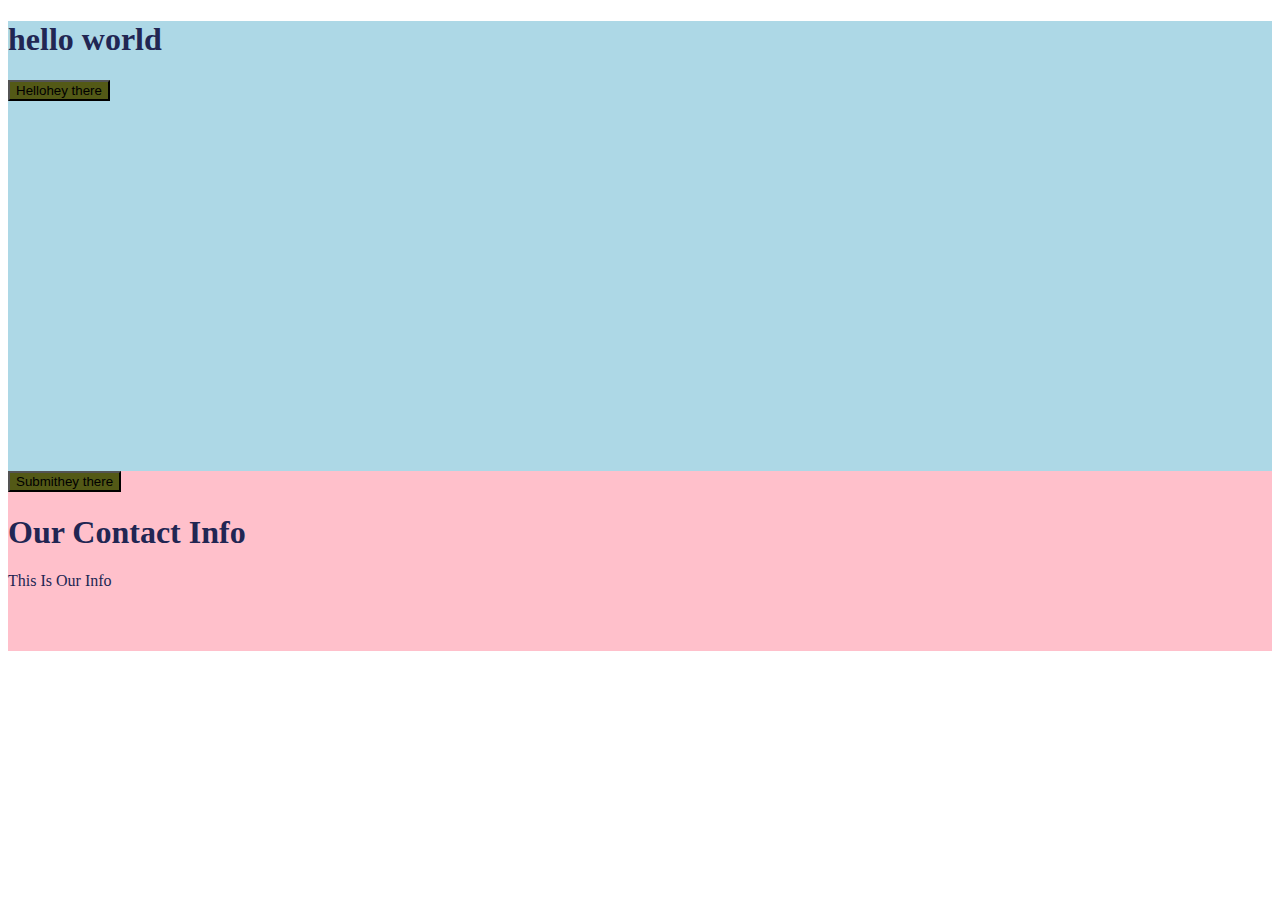
<file: SASS practice/index.html>
<!DOCTYPE html>
<html lang="en">

<head>
    <meta charset="UTF-8">
    <meta name="viewport" content="width=device-width, initial-scale=1.0">
    <link rel="stylesheet" href="./styles/style.css">
    <title>Saas</title>
</head>

<body>
    <header>
        <h1>hello world</h1>
        <button>Hello</button>
    </header>
    <div class="contact">
        <button>Submit</button>
        <div class="info">
            <h1>Our Contact Info</h1>
            <p>This Is Our Info</p>
        </div>
    </div>

</body>

</html>
</file>
<file: API Application/assets/css/index.css>
#demo{
    display: flex;
    justify-content: space-between;
    flex-wrap: wrap;
}
h1{
    text-align: center;
    background: #176ad6;
    color: #fff;
    margin: 10px;
    padding: 20px;
    font-size: 2.5em;
}

.card{
    padding: 20px;
    margin-bottom: 20px;
    border: 4px solid #176ad6;
}
</file>
<file: BookApp/assets/css/index.css>
.box {
    border-radius: 10px;
    text-align: center;
}

.custom {
    text-align: center;
    border-radius: 5px;
}

#booklist li {
    list-style: none;
    display: flex;
    justify-content: space-between;
    gap: 10;
    margin-top: 20px;
}
</file>
<file: bootstrap practis/assest/css/index.css>
body {
    height: 500vh;

}

.box {
    background-color: rgb(154, 130, 109);
    height: 10vh;
    color: #fff;
    font-size: 2em;
    text-align: center;
}

h3 {
    text-align: center;
    font-weight: 600;
    padding: 20px;
    margin: 35%;
    background-color: rgb(174, 192, 129);
}

.container {
    padding: 20px;
}

.table {
    text-align: center;
}
</file>
<file: CRUD system/assest/css/index.css>
* {
    margin: 0;
    padding: 0;
}

body {
    background-color: #16161c;
    color: #cdbcbc;
    font-family: system-ui;
}

.crud {
    width: 80%;
    margin: auto;
}

.head {
    text-align: center;
    text-transform: uppercase;
    margin: 10px 0;
}

input {
    width: 100%;
    height: 30px;
    outline: none;
    border: none;
    background: #111;
    margin: 4px 0;
    border-radius: 4px;
    padding: 4px;
    color: #cdbcbc;
}

input:focus {
    background: #0e0a25;
    transform: scale(1.1);
}

.price input {
    width: 20%;
}

#total {
    background: #051df486;
    padding: 5px 2px;
    border-radius: 4px;
}

#total::before {
    content: 'Total: ';
}

button {
    width: 100%;
    height: 30px;
    border: none;
    cursor: pointer;
    background: #051df486;
    color: #cdbcbc;
    border-radius: 20px;
    transition: .5s;
    margin: 5px 0;
}

button:hover {
    background: #020d7486;
    letter-spacing: 2px;

}
#deleteall{
   margin: 15px 0; 
}

.search {
    display: flex;
    justify-content: space-between;
}

.search button {
    width: 45%;

}

table {
    width: 100%;
    text-align: center;
    margin: 10px 0;

}

table th {
    text-transform: uppercase;
}

th,
td {
    padding: 5px;
}
</file>
<file: Portfolio Header/asset/css/index.css>
body{
    margin: 0;
    padding: 0;
    background-color: #0627564b;
}

.sec-1 {
   background-color: #161A30;
    padding: 10px;
    color: #F6FDC3;
    
}
.sec-1 img{
    width: 50px;
    height: 50px;
    margin: 4px;
    border-radius:50% ;


}
.sec-1 a{
text-decoration: none;
color: #F6FDC3;
padding-left:7px ;

}

.nav {
    background-color:#161A30 ;
    
}
.sec-2{
    background-color: #F6FDC3;
}

.sec-2 img{
    width: 150px;
    height: 150px;
    margin: 20px;
    border-radius:50% ;

}

.sec-2-flex{
    display: flex;
    justify-content: space-around;
    align-items: center;
    height: 100%;
}
.txt-main{
    color: #161A30;
    font-size: 30px;
    font-family: Impact, Haettenschweiler, 'Arial Narrow Bold', sans-serif;
}
.txt-main p{
    font-size: 15px;
font-family:'Trebuchet MS', 'Lucida Sans Unicode', 'Lucida Grande', 'Lucida Sans', Arial, sans-serif
}
</file>
<file: Portfolio with CSS/assest/css/index.css>
@import url('https://fonts.googleapis.com/css2?family=Chakra+Petch:ital,wght@0,300;0,400;0,500;0,600;0,700;1,300;1,400;1,500;1,600;1,700&family=Poppins:ital,wght@0,100;0,200;0,300;0,400;0,500;0,600;0,700;0,800;0,900;1,100;1,200;1,300;1,400;1,500;1,600;1,700;1,800;1,900&display=swap');

*{
    font-family: 'Chakra Petch', sans-serif;
    margin: 0;
    padding: 0;
    box-sizing: border-box;
    scroll-behavior: smooth;
   
}

header{
    background-color: #163020;
    width:100%;
    position: fixed;
    z-index: 999;
    display: flex;
    justify-content: space-between;
    align-items: center;
    padding: 10px 150px;
}

.logo{
    text-decoration: none;
    color:#EE7214 ;
    font-weight: 700;
    font-size: 1.3em;
    text-transform: uppercase;
}
.navigation a{
    text-decoration: none;
    color: #F7B787;
    font-size: 1em;
    font-weight:300 ;
    padding-left: 30px;
}

.navigation a:hover{
    color: #EE7214;
}

section{
    padding: 30px 30px;
}

.main{
    width: 100%;
    min-height: 60vh;
    display: flex;
    align-items: center;
    background-color: #F9E8D9;
    
    
}
.main h2{
    color: #163020;
    font-size: 1.2em;
    font-weight: 500;
}
.main h2 span {
    display: inline-block;
    margin-top:30px ;
   color:#EE7214 ; 
   font-size: 2em;
   font-weight: 700;
}
.main h3{
   color: #163020; 
   font-size: 1.1em;
   font-weight: 700;
   letter-spacing: 1px;
   margin-top: 1px;
   margin-bottom: 30px;
}

.main-btn{
   color: #F7B787;
   background-color: #163020c9; 
   text-decoration: none;
   font-size: .8em;
   font-weight: 400;
   display: inline-block;
   padding: 0.937em 2.1875em;
   letter-spacing: 1px;
   border-radius: 10px;
   margin-bottom: 10px;
   margin-top: 20px;
   transition: 0.8s ease;
}

.main-btn:hover{
    background-color: #163020;
    transform: scale(1.1);
    
}

.social-icon a{
    color:#163020 ;
    font-size: 1.5em;
    padding-right: 1px;
    margin-left: 16px;
    transition: .3s ease;
}
.social-icon a:hover{
    color: #EE7214;
    transform: scale(1.1);
    
}

img{
    margin-left: 250px;
    height: 200px;
    width: 200px;
}

.title{
    display: flex;
    justify-content: center;
    color: #EE7214;
    font-size: 2.2em;
    font-weight: 800;
    margin-bottom: 30px;
}
.content{
   display: flex;
   justify-content: center;
   flex-direction: row; 
}
/* .cards{
  background-color: #F7B787; 

} */

.card{
    background-color: #F9E8D9;
    width: 21em;
    box-shadow: 0 1px 20px rgba(1, 1, 1,15);
    border-radius: 10px;
    padding: 25px;
    margin: 15px;
    flex-wrap: wrap;
    
}

.card:hover{
   transform: scale(1.1); 
   transition: 0.7s ease;
}

.icon{
    color: #163020;
    font-size: 4em;
}
.info h3{
    color: #EE7214;
    font-size: 1.2em;
    font-weight: 2000;
}
.info p{
    color: #163020;
    font-size: 1em;
}

.list{
    list-style-type:circle; 
    padding: 10px;
}

#experience .icon{
    font-size: 2.5em;
    
}
.contact .icon{
    font-size: 2em;
}

footer{
    background-color: #163020;
    font-weight: 700;
    font-size: 1em;
    color: #EE7214;
    padding: 1em;
    display: flex;
    justify-content: space-between;
    
    
}

.social a{
    color:#e9ebd5 ;
    font-size: 1em;
    padding-right: 1px;
    margin-left: 16px;
    transition: .1s ease;
}

.social a:hover{
    color: #EE7214;
    transform: scale(1.1);
    
}

#aboutme{
    margin: 0 80px;
}
</file>
<file: SASS practice/styles/style.css>
header, .contact {
  height: 50vh;
  color: rgb(33, 38, 83);
  background: lightblue;
}
header button, .contact button {
  background: rgb(83, 89, 22);
}
header button:hover, .contact button:hover {
  background: yellow;
}
header button::after, .contact button::after {
  content: "hey there";
}

.contact {
  background: pink;
  height: 20vh;
}/*# sourceMappingURL=style.css.map */
</file>
